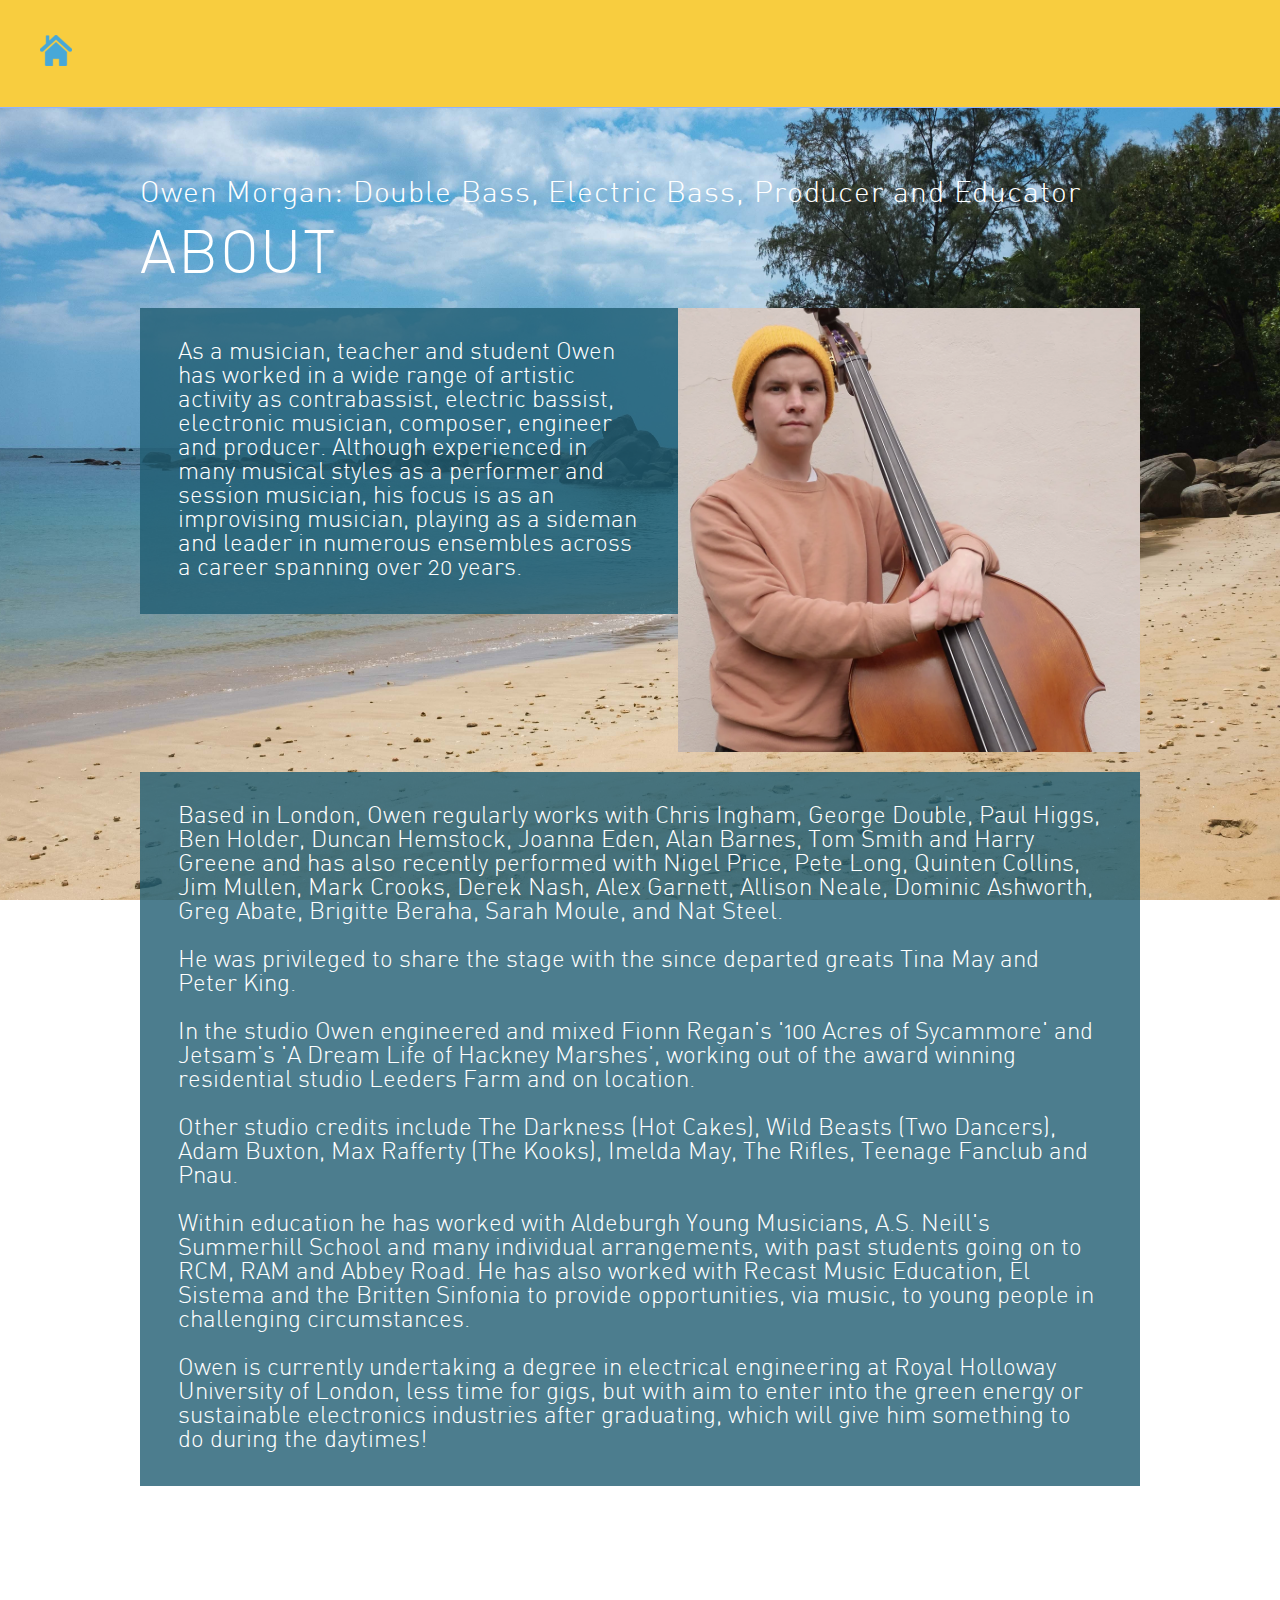
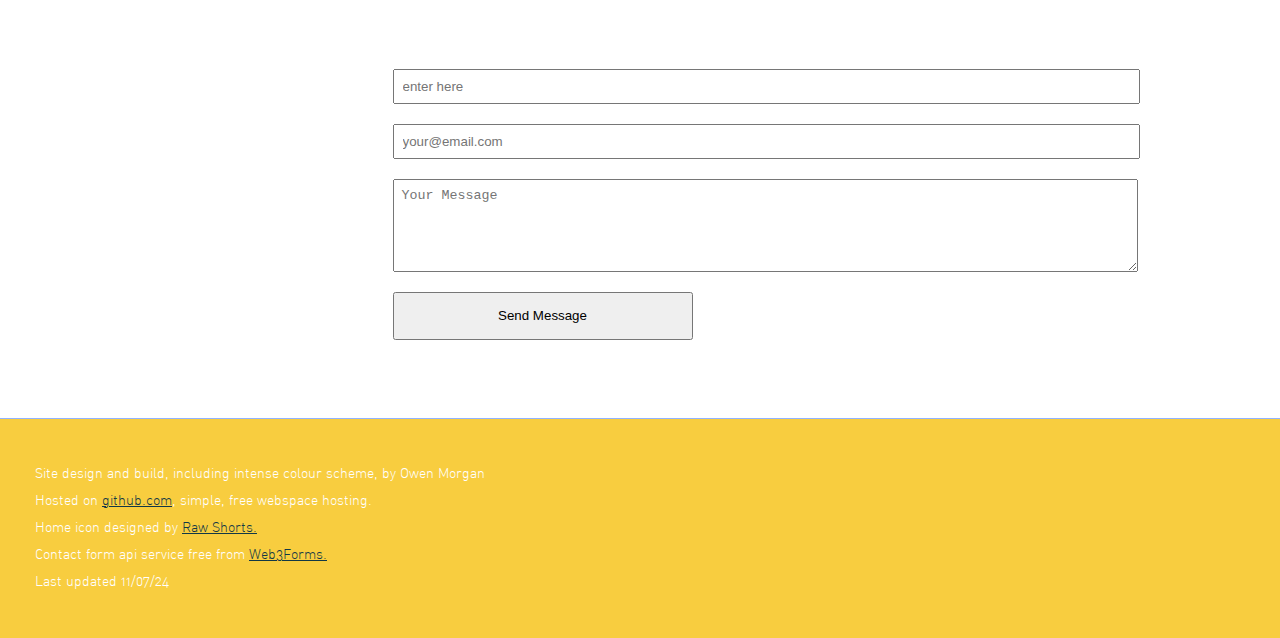
<file: index.html>
<!DOCTYPE html>
<html lang="en">
<head>
    <meta charset="UTF-8">
    <meta name="viewport" content="width=device-width, initial-scale=1.0">
    <link rel="stylesheet" href="site-style.css" />
    <link type="image/png" sizes="16x16" rel="icon" href="/images/icons8-capacitor-16.png">
    <title>Owen Morgan - Double bass, electric bass, audio and electrical engineer</title>
    <!-- Google tag (gtag.js) -->
    <script async src="https://www.googletagmanager.com/gtag/js?id=G-EMKC7F1BHW"></script>
    <script>
        window.dataLayer = window.dataLayer || [];
        function gtag(){dataLayer.push(arguments);}
        gtag('js', new Date());

        gtag('config', 'G-EMKC7F1BHW');
    </script>

</head>

<body>

<div class="sticky-header">
    <a class="banner-logo" href = "index.html"><img src="images/blue_re-pict-house-base.png_32.png" alt="Home"></a>
</div>


<div class="content centered-container">

    <span class="subtitle">Owen Morgan:  Double Bass, Electric Bass, Producer and Educator</span>
    <span class="title">ABOUT</span>

    <div class ="twoColumn">
        <div class="text-box">

            <p>
                As a musician, teacher and student Owen has worked in a wide range of artistic activity as contrabassist, electric bassist, electronic musician, composer, engineer and producer. Although experienced in many musical styles as a performer and session musician, his focus is as an improvising musician, playing as a sideman and leader in numerous ensembles across a career spanning over 20 years.
            </p>

        </div>
        <div class="image-box">
            <img src="images/me.webp" alt="Photo of Owen Morgan">
        </div>
    </div>

    <div class="text-box">

        <p>
            Based in London, Owen regularly works with Chris Ingham, George Double,
            Paul Higgs, Ben Holder, Duncan Hemstock, Joanna Eden, Alan Barnes, Tom Smith
            and Harry Greene and has also recently performed with Nigel Price, Pete Long,
            Quinten Collins, Jim Mullen, Mark Crooks, Derek Nash, Alex Garnett, Allison
            Neale, Dominic Ashworth, Greg Abate, Brigitte Beraha, Sarah Moule, and Nat
            Steel.
            <br /><br />
            He was privileged to share the stage with the since departed greats Tina May
            and Peter King.
            <br /><br />
            In the studio Owen engineered and mixed Fionn Regan's '100 Acres of Sycammore'
            and Jetsam's 'A Dream Life of Hackney Marshes', working out of the award winning
            residential studio Leeders Farm and on location.
            <br /><br />
            Other studio credits include The Darkness (Hot Cakes), Wild Beasts (Two Dancers),
            Adam Buxton, Max Rafferty (The Kooks), Imelda May, The Rifles, Teenage Fanclub
            and Pnau.
            <br /><br />
            Within education he has worked with Aldeburgh Young Musicians, A.S. Neill's
            Summerhill School and many individual arrangements, with past students going on
            to RCM, RAM and Abbey Road. He has also worked with Recast Music Education,
            El Sistema and the Britten Sinfonia to provide opportunities, via music, to
            young people in challenging circumstances.
            <br /><br />
            Owen is currently undertaking a degree in electrical engineering at Royal Holloway
            University of London, less time for gigs, but with aim to enter into the green
            energy or sustainable electronics industries after graduating, which will give him
            something to do during the daytimes!
        </p>

    </div>

</div>

<div class="form-container centered-container">
    <h1>Contact:</h1>
    <p>Fill in the form below to send me a message.</p>

    <form action="https://api.web3forms.com/submit" method="POST" id="form">
        <input type="hidden" name="access_key" value="b15ff7af-a024-4dee-8525-a78a27c80441" />
        <input type="hidden" name="subject" value="New email from owenmorgan.co.uk contact form"/>
        <label for="botcheck"><input type="checkbox" id="botcheck" name="botcheck" style="display: none;"/></label>

        <div class="form-row">
            <label for="name">Name</label>
            <input type="text" name="name" id="name" placeholder="enter here" required />
        </div>

        <div class="form-row">
            <label for="email">Email Address</label>
            <input type="email" name="email" id="email" placeholder="your@email.com" required />
        </div>

        <div class="form-row">
            <label for="message">Your Message</label>
            <textarea rows="5" name="message" id="message" placeholder="Your Message" required></textarea>
        </div>

        <div class="form-row">
            <p></p>
            <button class="form-row-button" type="submit">Send Message</button>
            <p id="result"></p>
            <input type="hidden" name="redirect" value="contactRedirect.html">
        </div>
    </form>

</div>

<!--<div class="centered-container upcomming-concerts">-->

<!--    <h1>Upcomming Concerts</h1>-->

<!--    <div class="text-box">-->
<!--        <ul>-->

<!--        </ul>-->
<!--    </div>-->
<!--</div>-->

<div class="footer">
    <p class="footer-text">Site design and build, including intense colour scheme, by Owen Morgan</p>
    <p>Hosted on <a href="https://www.github.com">github.com</a>, simple, free webspace hosting.</p>
    <p>Home icon designed by <a href="https://www.rawshorts.com">Raw Shorts.</a></p>
    <p>Contact form api service free from <a href="https://web3forms.com/">Web3Forms.</a></p>
    <p>Last updated 11/07/24</p>
</div>


</body>
</html>
</file>
<file: site-style.css>
@font-face {
    font-family: 'DINaltLight';  /* Name you will use for referencing the font in CSS */
    src: url('fonts/DIN Alternate Light.ttf') format('TrueType');  /* Path to the font file and its format */
}

:root {
    --primary-color: #f8cd3f;   /* Example primary color */
    --secondary-color: #123846; /* Example secondary color */
    --text-color: #ffffff;      /* Example default text color */
    --text-bg-color: #1F5C72; /* Example header background color */
    --text-bg-colorRGB: 31, 92, 114;
}

a:link {
    color: var(--secondary-color);
}

a:visited {
    color: darkorchid;
}

/*the zero margin here overcomes the safety few px margin auto added so the banner looks
good, we remove it here but that means we need to be a bit more careful with other elements*/
body {
    font-family: "DINaltLight", sans-serif;
    color: var(--text-color);
    font-size: 24px;
    margin: 0;
    padding: 0;
}

/*This just deals with the background image*/
body {
    background-image: url('images/Thailand 3.jpg');
    background-size: cover;  /* Cover ensures the image covers the full view at all times */
    background-position: center; /* Centers the image in the viewport */
    background-repeat: no-repeat; /* Prevents the image from repeating */
    background-attachment: fixed; /* Optional: makes the background fixed during scroll */
}

.sticky-header {
    position: fixed;  /* Key property for the sticky effect */
    top: 0;          /* Align the banner at the top of the viewport */
    width: 100%;     /* Make it span the full width of the viewport */
    background-color: var(--primary-color);
    border-bottom: 1px solid #91b3ff; /* A subtle border at the bottom */
    padding: 35px 0; /* Some vertical padding */
    /*box-shadow: 0 2px 4px rgba(0,0,0,0.1); !* Optional: adds shadow for better separation *!*/
    z-index: 1000;   /* Ensure it stays on top of other content */
}

.footer {
    bottom: 0;
    width: 100%;
    background-color: var(--primary-color);
    border-top: 1px solid #91b3ff; /* A subtle border at the bottom */
    padding: 35px;
    font-size: 14px;
}

/*.footer-text {*/
/*    padding-left: 35px;*/
/*}*/

.content {
    padding-top: 180px; /* Add padding to ensure content is not hidden under the fixed header */
    margin-left: 20px;
    margin-right: 20px;

}

/*Applied to 2 main content blocks, will sit in the middle and expand to a max 900px wide*/
.centered-container {
    margin-left: auto;
    margin-right: auto;
    max-width: 1000px;  /* Adjust this value based on your design needs */
}

.banner-logo {
    padding: 40px; /* Space out links within the banner */
}

.title {
    display: block;
    font-size: 60px;
    color: white;
    letter-spacing:0.03em;
    margin-bottom: 20px;
}

.subtitle {
    display: block;
    font-size: 30px;
    color: white;
    letter-spacing:0.03em;
    margin-bottom: 20px;
}

.twoColumn {
    display: flex;  /* Enables Flexbox */
    align-items: stretch;  /* Aligns children vertically in the middle */
    justify-content: space-between;  /* Puts spacing between the flex items */
    flex-direction: column; /* Stack vertically on narrow screens */
}

.text-box, .image-box {
    flex: 1;  /* Each child will take up equal amount of space */
}

.text-box {
    /*padding: 20px 40px;*/
    padding: 1vh 3vw; /* Relative to viewport height and width */
    margin-bottom: 20px;
    background-color: rgba(var(--text-bg-colorRGB), 0.8);
}

.image-box{
    background-color: var(--secondary-color);
    overflow: hidden;
    margin-bottom: 20px;
}

.image-box img {
    width: 100%;  /* Makes the image expand to fill the container */
    height: auto;  /* Keeps the image aspect ratio intact */
    object-fit: contain;
    display: block;
    filter: grayscale(10%);
}

.form-row {
    display: grid;
    grid-template-columns: 1fr 2fr; /* Divides the row into two columns: 1 part for the label and 2 parts for the input */
    align-items: normal; /* Vertically centers the label and input */
    gap: 10px; /* Adds space between the label and the input */
    margin-bottom: 20px; /* Adds space below each row */
    margin-right: 20px;
}

.form-row-button {
    max-width: 300px;
}

input, textarea {
    width: 100%; /* Ensures inputs take up the full grid column */
    padding: 8px; /* Adds some padding inside the input for better readability */
}

label {
    padding-right: 10px; /* Optionally adds padding to the right of the label */
}

li {
    margin-bottom: 20px;
}

.upcomming-concerts {
    margin-bottom: 100px;
}

@media (min-width: 768px) { /* Common breakpoint for tablets and desktops */
    .twoColumn {
        flex-direction: row; /* Switch to horizontal layout */
        align-items: flex-start; /* Align items at the start of the flex container */
    }

    .content {
        margin-left: auto;
        margin-right: auto;
        max-width: 1000px;
    }

    .form-row {
        grid-template-columns: 1fr 3fr; /* Maybe provide more space for input on larger screens */
    }

}
</file>
